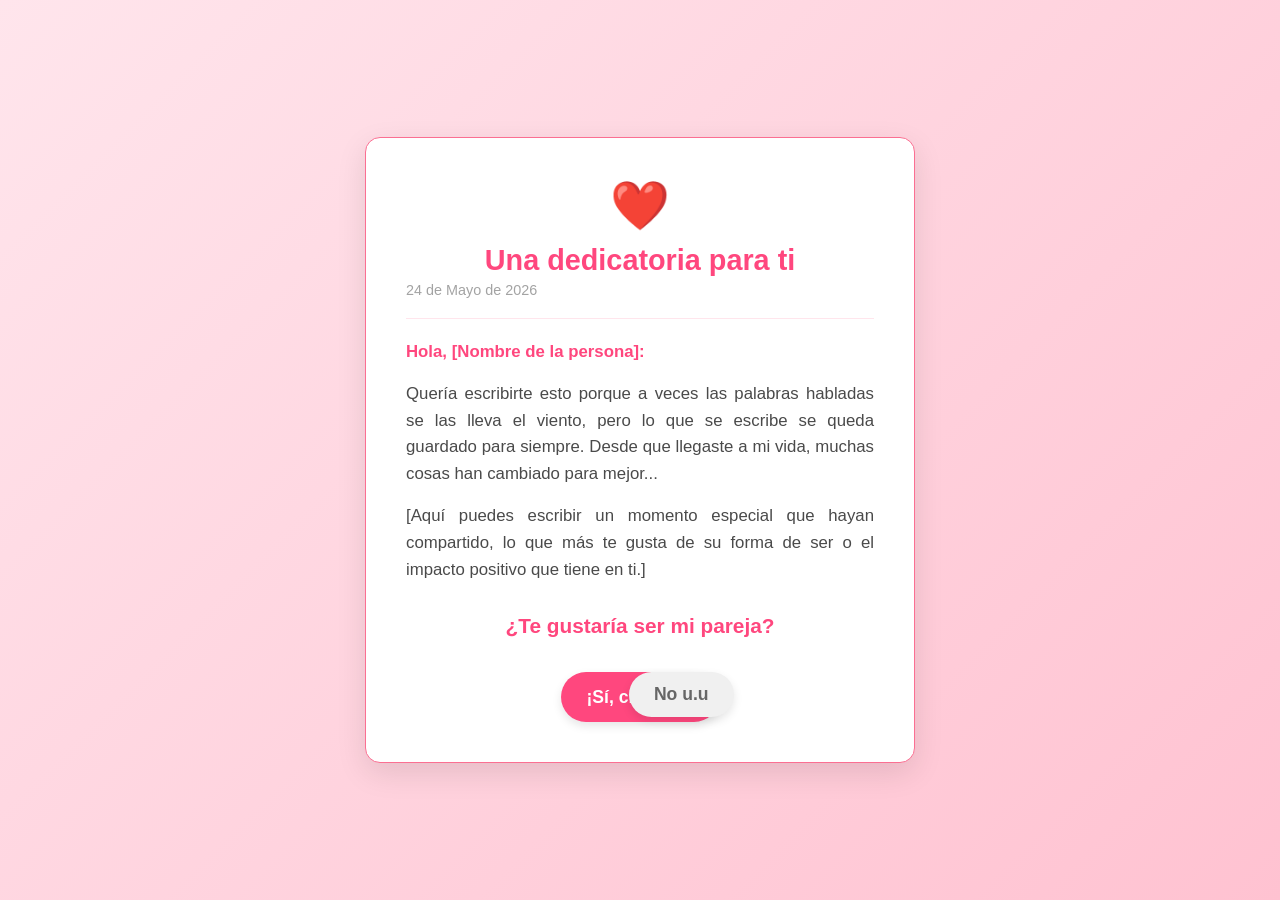
<file: carta/index.html>
<!DOCTYPE html>
<html lang="es">
<head>
    <meta charset="UTF-8">
    <meta name="viewport" content="width=device-width, initial-scale=1.0">
    <title>Para una persona especial ❤️</title>
    <link rel="stylesheet" href="style.css">
</head>
<body>

    <main class="contenedor-carta" id="carta">
        <header class="cabecera-carta">
            <div class="icono-corazon">❤️</div>
            <h1>Una dedicatoria para ti</h1>
            <p class="fecha">24 de Mayo de 2026</p>
        </header>

        <hr>

        <article class="cuerpo-carta">
            <p class="saludo">Hola, [Nombre de la persona]:</p>
            
            <p>
                Quería escribirte esto porque a veces las palabras habladas se las lleva el viento, 
                pero lo que se escribe se queda guardado para siempre. Desde que llegaste a mi vida, 
                muchas cosas han cambiado para mejor...
            </p>
            
            <p>
                [Aquí puedes escribir un momento especial que hayan compartido, lo que más te gusta 
                de su forma de ser o el impacto positivo que tiene en ti.]
            </p>

            <p class="pregunta">¿Te gustaría ser mi pareja?</p>
        </article>

        <div class="botones-contenedor">
            <button id="btnSi" class="btn si">¡Sí, claro! 💖</button>
            <button id="btnNo" class="btn no">No u.u</button>
        </div>
    </main>

    <section id="mensajeOculto" class="pantalla-exito oculto">
        <div class="contenido-exito">
            <h2>¡Sabiiaaa que dirías que sí! 🥰🎉</h2>
            <p>Me haces la persona más feliz del mundo. ¡Prometo cuidarte siempre!</p>
            <div class="corazones-animados">💖✨🌷✨💖</div>
        </div>
    </section>

    <script src="script.js"></script>
</body>
</html>
</file>
<file: carta/style.css>
/* Configuraciones generales */
* {
    margin: 0;
    padding: 0;
    box-sizing: border-box;
    font-family: 'Segoe UI', Tahoma, Geneva, Verdana, sans-serif;
}

body {
    background: linear-gradient(135deg, #ffe5ec 0%, #ffc2d1 100%);
    min-height: 100vh;
    display: flex;
    justify-content: center;
    align-items: center;
    overflow: hidden;
    padding: 20px;
}

/* Estilo de la carta */
.contenedor-carta {
    background-color: #ffffff;
    max-width: 550px;
    width: 100%;
    padding: 40px;
    border-radius: 15px;
    box-shadow: 0 10px 30px rgba(0, 0, 0, 0.1);
    border: 1px solid #fb6f92;
    transition: all 0.5s ease;
    position: relative;
    z-index: 10;
}

.cabecera-carta {
    text-align: center;
    margin-bottom: 20px;
}

.icono-corazon {
    font-size: 3rem;
    animation: latido 1.2s infinite;
}

h1 {
    color: #ff477e;
    font-size: 1.8rem;
    margin-top: 10px;
}

.fecha {
    color: #a3a3a3;
    font-size: 0.9rem;
    margin-top: 5px;
}

hr {
    border: none;
    height: 1px;
    background-color: #ffe5ec;
    margin: 20px 0;
}

.cuerpo-carta {
    color: #4a4a4a;
    line-height: 1.6;
    font-size: 1.05rem;
}

.saludo {
    font-weight: bold;
    margin-bottom: 15px;
    color: #ff477e;
}

p {
    margin-bottom: 15px;
    text-align: justify;
}

.pregunta {
    font-weight: bold;
    text-align: center;
    font-size: 1.3rem;
    color: #ff477e;
    margin-top: 25px;
}

/* Contenedor de Botones */
.botones-contenedor {
    display: flex;
    justify-content: center;
    gap: 20px;
    margin-top: 30px;
    height: 50px;
    position: relative;
}

.btn {
    padding: 12px 25px;
    font-size: 1.1rem;
    font-weight: bold;
    border: none;
    border-radius: 25px;
    cursor: pointer;
    transition: transform 0.2s ease, background-color 0.3s ease;
    box-shadow: 0 4px 10px rgba(0, 0, 0, 0.1);
}

.si {
    background-color: #ff477e;
    color: white;
}

.si:hover {
    background-color: #ff5c8a;
    transform: scale(1.1);
}

.no {
    background-color: #f0f0f0;
    color: #666;
    position: absolute; /* Permite el movimiento libre con JS */
    right: 30%; /* Posición inicial */
}

/* Pantalla de Éxito (Oculta por defecto) */
.oculto {
    display: none !important;
}

.pantalla-exito {
    position: fixed;
    top: 0;
    left: 0;
    width: 100vw;
    height: 100vh;
    background-color: rgba(255, 229, 236, 0.95);
    display: flex;
    justify-content: center;
    align-items: center;
    z-index: 100;
}

.contenido-exito {
    text-align: center;
    background: white;
    padding: 40px;
    border-radius: 20px;
    box-shadow: 0 10px 40px rgba(255, 71, 126, 0.2);
    border: 2px solid #ff477e;
    max-width: 450px;
    animation: aparecer 0.5s ease forwards;
}

.contenido-exito h2 {
    color: #ff477e;
    margin-bottom: 15px;
}

.corazones-animados {
    font-size: 2rem;
    margin-top: 20px;
}

/* Animaciones */
@keyframes latido {
    0% { transform: scale(1); }
    20% { transform: scale(1.15); }
    40% { transform: scale(1); }
    60% { transform: scale(1.15); }
    100% { transform: scale(1); }
}

@keyframes aparecer {
    from { transform: scale(0.8); opacity: 0; }
    to { transform: scale(1); opacity: 1; }
}
</file>
